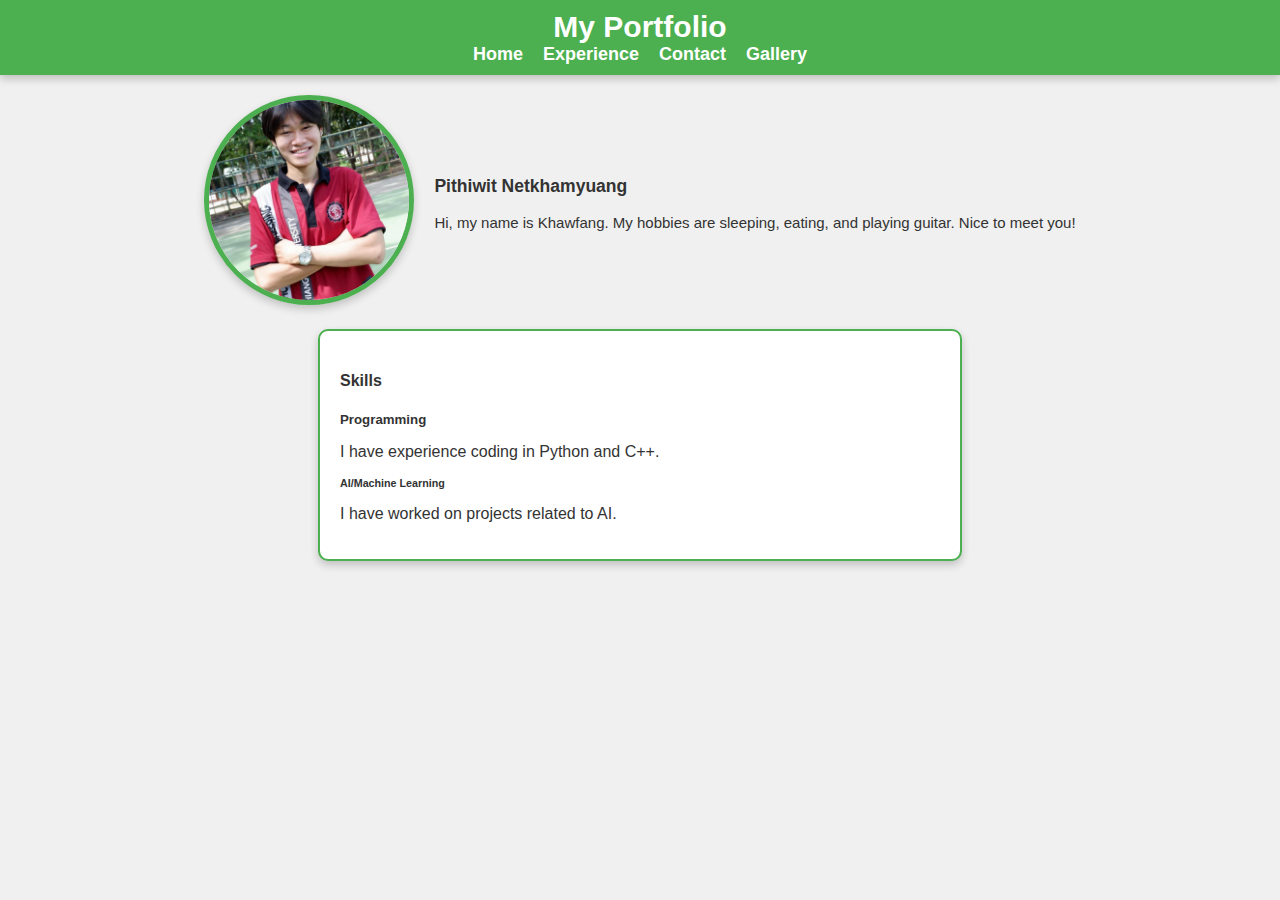
<file: index.html>
<!DOCTYPE html>
<html lang="en">
  <head>
    <meta charset="UTF-8" />
    <meta name="viewport" content="width=device-width, initial-scale=1.0" />
    <title>My Portfolio</title>
    <link rel="stylesheet" href="./css/css1.css">
  </head>
  <body>
    <header>
      <h1>My Portfolio</h1>
      <nav class="Tab">
        <a href="index.html"><h2>Home</h2></a>
        <a href="experience.html"><h2>Experience</h2></a>
        <a href="contact.html"><h2>Contact</h2></a>
        <a href="gallery.html"><h2>Gallery</h2></a>
      </nav>
    </header>
    <main>
      <div class="profile-container">
        <div class="img">
          <img src="./imgs/Myprofile.jpg" height="200" width="200" alt="My Picture">
        </div>
        <div class="intro">
          <h3>Pithiwit Netkhamyuang</h3>
          <p>Hi, my name is Khawfang. My hobbies are sleeping, eating, and playing guitar. Nice to meet you!</p>
        </div>
      </div>
      <section class="skills-container">
        <div class="skills">
          <h4>Skills</h4>
          <h5>Programming</h5>
          <p>I have experience coding in Python and C++.</p>
          <h6>AI/Machine Learning</h6>
          <p>I have worked on projects related to AI.</p>
        </div>
      </section>
    </main>
  </body>
</html>
</file>
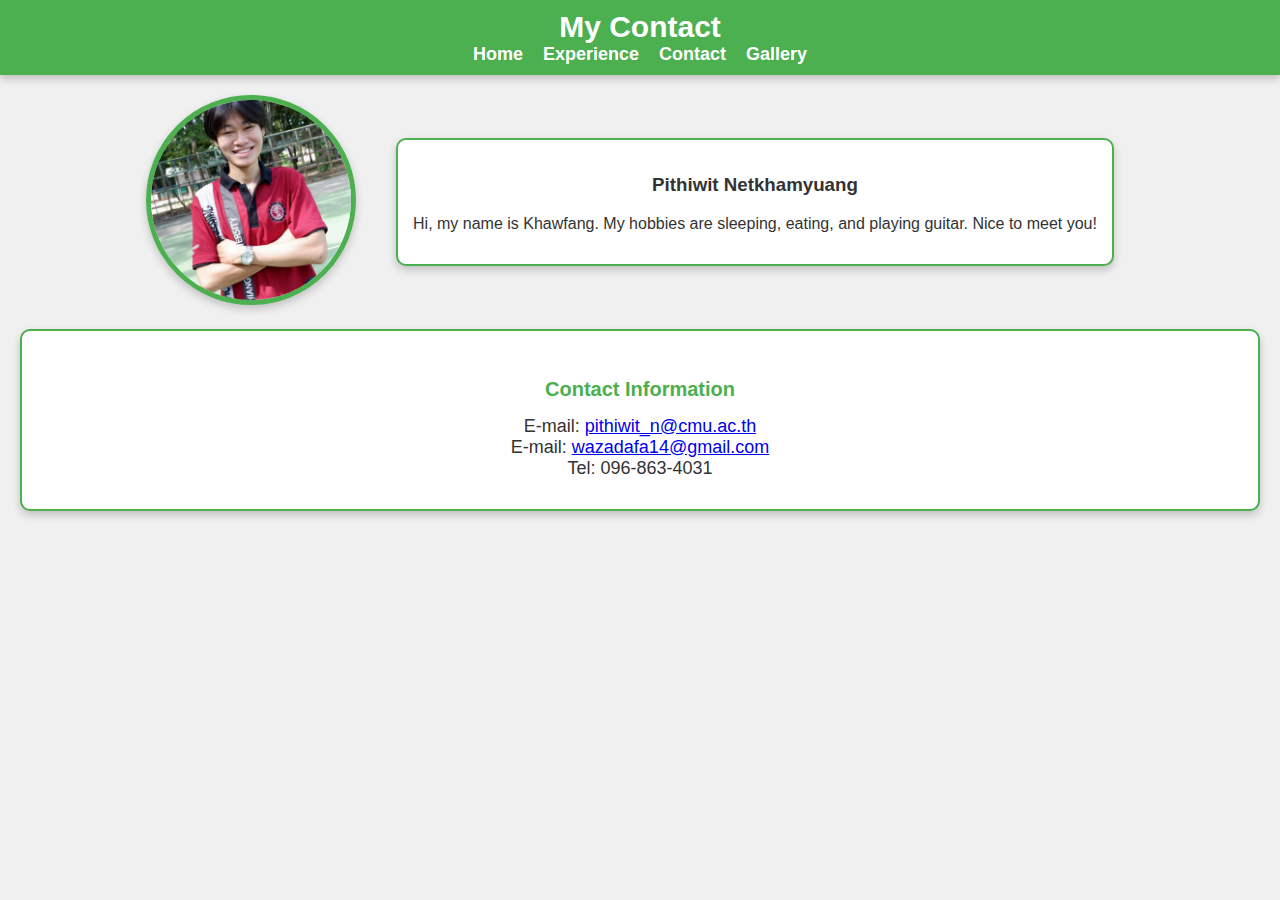
<file: contact.html>
<!DOCTYPE html>
<html lang="en">
<head>
    <meta charset="UTF-8">
    <meta name="viewport" content="width=device-width, initial-scale=1.0">
    <title>My Contact</title>
    <link rel="stylesheet" href="./css/css3.css">
</head>
<body>
    <header>
        <h1>My Contact</h1>
        <nav class="Tab">
            <a href="index.html"><h2>Home</h2></a>
            <a href="experience.html"><h2>Experience</h2></a>
            <a href="contact.html"><h2>Contact</h2></a>
            <a href="gallery.html"><h2>Gallery</h2></a>
        </nav>
    </header>
    <main>
        <div class="profile-container">
            <div class="img">
                <img src="./imgs/Myprofile.jpg" alt="My Picture">
            </div>
            <div class="intro">
                <h3>Pithiwit Netkhamyuang</h3>
                <p>Hi, my name is Khawfang. My hobbies are sleeping, eating, and playing guitar. Nice to meet you!</p>
            </div>
        </div>
        <section class="contact-details">
            <div class="contact-card">
                <h4>Contact Information</h4>
                <p>
                    E-mail: <a href="mailto:pithiwit_n@cmu.ac.th">pithiwit_n@cmu.ac.th</a><br>
                    E-mail: <a href="mailto:wazadafa14@gmail.com">wazadafa14@gmail.com</a><br>
                    Tel: 096-863-4031
                </p>
            </div>
        </section>
    </main>
</body>
</html>
</file>
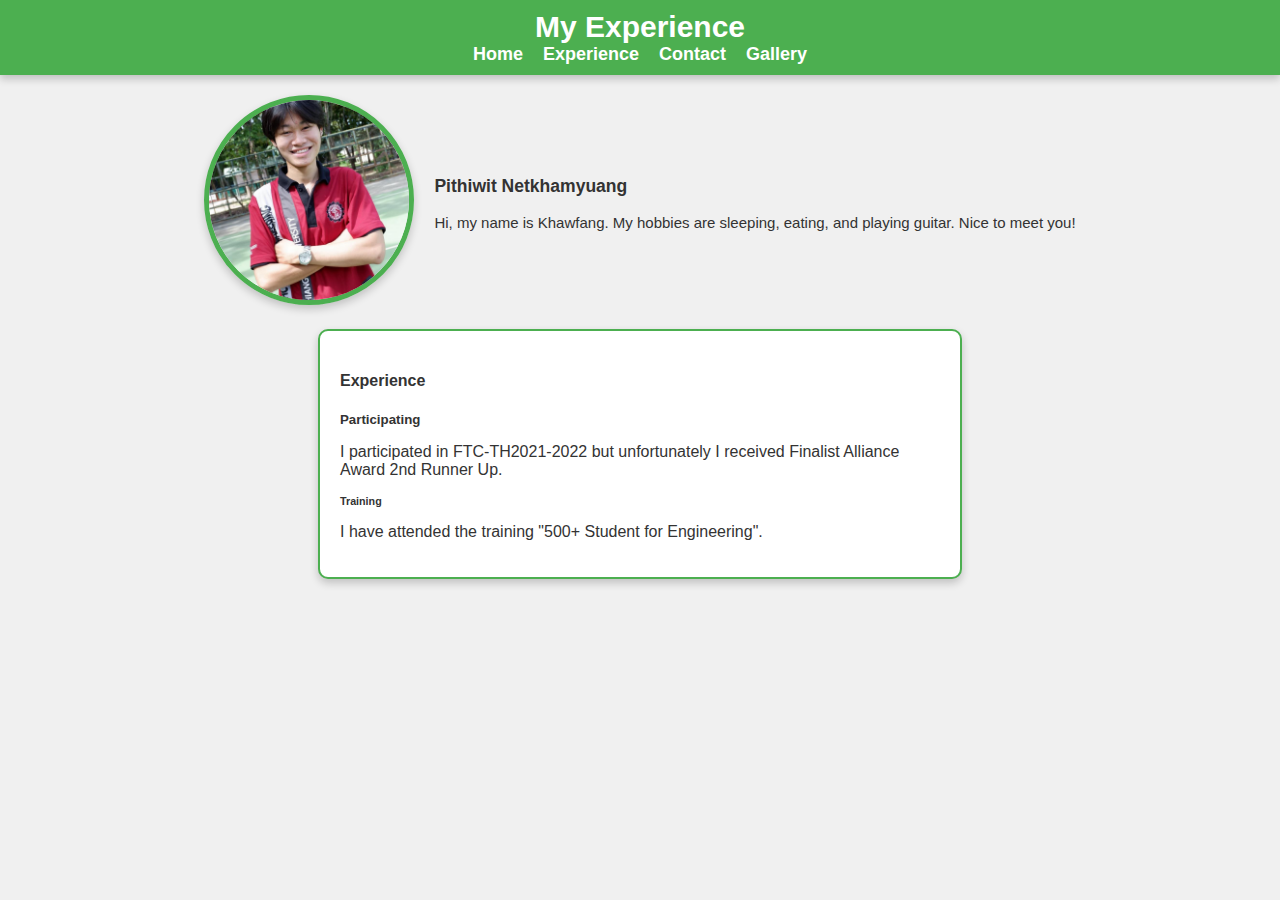
<file: experience.html>
<!DOCTYPE html>
<html lang="en">
<head>
    <meta charset="UTF-8">
    <meta name="viewport" content="width=device-width, initial-scale=1.0">
    <title>My Experience</title>
    <link rel="stylesheet" href="./css/css2.css">
</head>
<body>
    <header>
        <h1>My Experience</h1>
        <nav class="Tab">
            <a href="index.html"><h2>Home</h2></a>
            <a href="experience.html"><h2>Experience</h2></a>
            <a href="contact.html"><h2>Contact</h2></a>
            <a href="gallery.html"><h2>Gallery</h2></a>
        </nav>
    </header>
    <main>
        <div class="profile-container">
            <div class="img">
                <img src="./imgs/Myprofile.jpg" height="200" width="200" alt="My Picture">
            </div>
            <div class="intro">
                <h3>Pithiwit Netkhamyuang</h3>
                <p>Hi, my name is Khawfang. My hobbies are sleeping, eating, and playing guitar. Nice to meet you!</p>
            </div>
        </div>
        <section class="experience-container">
            <div class="experience">
                <h4>Experience</h4>
                <h5>Participating</h5>
                <p>I participated in FTC-TH2021-2022 but unfortunately I received Finalist Alliance Award 2nd Runner Up.</p>
                <h6>Training</h6>
                <p>I have attended the training "500+ Student for Engineering".</p>
            </div>
        </section>
    </main>
</body>
</html>
</file>
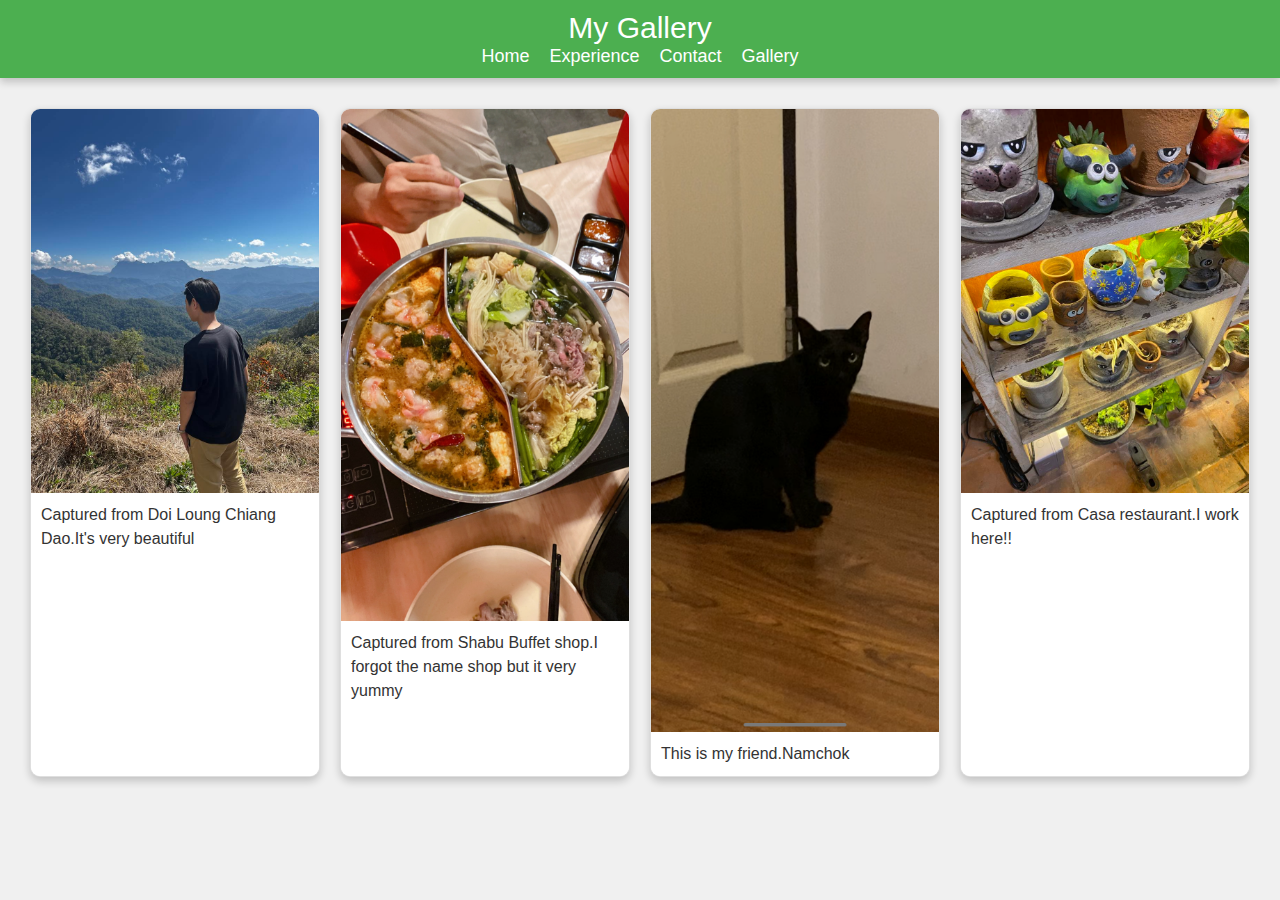
<file: gallery.html>
<!DOCTYPE html>
<html lang="en">
  <head>
    <meta charset="UTF-8" />
    <meta name="viewport" content="width=device-width, initial-scale=1.0" />
    <title>My Gallery</title>
    <link href="https://stackpath.bootstrapcdn.com/bootstrap/4.5.2/css/bootstrap.min.css" rel="stylesheet">
    <link rel="stylesheet" href="./css/css4.css">
  </head>
  <body>
    <header>
      <h1>My Gallery</h1>
      <nav class="Tab">
        <a href="index.html"><h2>Home</h2></a>
        <a href="experience.html"><h2>Experience</h2></a>
        <a href="contact.html"><h2>Contact</h2></a>
        <a href="gallery.html"><h2>Gallery</h2></a>
      </nav>
    </header>
    <main>
      <div class="gallery-container">
        <div class="card">
          <img src="./imgs/pic1.jpg" class="card-img-top" alt="Image 1">
          <div class="card-body">
            <p class="card-text">Captured from Doi Loung Chiang Dao.It's very beautiful</p>
          </div>
        </div>
        <div class="card">
          <img src="./imgs/pic2.jpg" class="card-img-top" alt="Image 2">
          <div class="card-body">
            <p class="card-text">Captured from Shabu Buffet shop.I forgot the name shop but it very yummy</p>
          </div>
        </div>
        <div class="card">
          <img src="./imgs/pic3.png" class="card-img-top" alt="Image 3">
          <div class="card-body">
            <p class="card-text">This is my friend.Namchok</p>
          </div>
        </div>
        <div class="card">
          <img src="./imgs/pic4.jpg" class="card-img-top" alt="Image 4">
          <div class="card-body">
            <p class="card-text">Captured from Casa restaurant.I work here!!</p>
          </div>
        </div>
      </div>
    </main>
    <script src="https://code.jquery.com/jquery-3.5.1.slim.min.js"></script>
    <script src="https://cdn.jsdelivr.net/npm/@popperjs/core@2.5.3/dist/umd/popper.min.js"></script>
    <script src="https://stackpath.bootstrapcdn.com/bootstrap/4.5.2/js/bootstrap.min.js"></script>
  </body>
</html>
</file>
<file: css/css1.css>
body {
    font-family: Arial, sans-serif;
    margin: 0;
    padding: 0;
    background-color: #f0f0f0;
    color: #333;
}

header {
    background-color: #4CAF50;
    color: white;
    padding: 10px 0;
    text-align: center;
    box-shadow: 0 4px 8px rgba(0, 0, 0, 0.2);
}

h1 {
    font-size: 30px;
    margin: 0;
}

.Tab {
    display: flex;
    justify-content: center;
    background-color: #4CAF50;
}

.Tab a {
    margin: 0 10px;
    text-decoration: none;
    color: white;
    font-weight: bold;
}

.Tab a h2 {
    margin: 0;
    font-size: 18px;
}

.profile-container {
    display: flex;
    justify-content: center;
    align-items: center;
    margin: 20px;
}

.img {
    margin-right: 20px;
}

.img img {
    border-radius: 50%;
    border: 5px solid #4CAF50;
    box-shadow: 0 4px 8px rgba(0, 0, 0, 0.2);
    width: 200px;
    height: 200px;
    object-fit: cover;
}

.intro {
    font-size: 15px;
}

.skills-container {
    display: flex;
    flex-direction: column;
    align-items: center;
}

.skills {
    width: 80%;
    max-width: 600px;
    padding: 20px;
    background-color: #fff;
    border: 2px solid #4CAF50;
    border-radius: 10px;
    box-shadow: 0 4px 8px rgba(0, 0, 0, 0.2);
}

h5, h6 {
    margin: 10px 0 5px 0;
}
</file>
<file: css/css3.css>
body {
    font-family: Arial, sans-serif;
    margin: 0;
    padding: 0;
    background-color: #f0f0f0;
    color: #333;
}

header {
    background-color: #4CAF50;
    color: white;
    padding: 10px 0;
    text-align: center;
    box-shadow: 0 4px 8px rgba(0, 0, 0, 0.2);
}

h1 {
    font-size: 30px;
    margin: 0;
}

.Tab {
    display: flex;
    justify-content: center;
    background-color: #4CAF50;
}

.Tab a {
    margin: 0 10px;
    text-decoration: none;
    color: white;
    font-weight: bold;
}

.Tab a h2 {
    margin: 0;
    font-size: 18px;
}

.profile-container {
    display: flex;
    justify-content: center;
    align-items: center;
    margin: 20px;
}

.img {
    margin-right: 20px;
}

.img img {
    border-radius: 50%;
    border: 5px solid #4CAF50;
    box-shadow: 0 4px 8px rgba(0, 0, 0, 0.2);
    width: 200px;
    height: 200px;
    object-fit: cover;
}

.intro {
    text-align: center;
    margin: 10px 20px;
    padding: 15px;
    background-color: #fff;
    border: 2px solid #4CAF50;
    border-radius: 10px;
    box-shadow: 0 4px 8px rgba(0, 0, 0, 0.2);
}

.contact-details {
    text-align: center;
    margin: 20px;
    padding: 20px;
    background-color: #fff;
    border: 2px solid #4CAF50;
    border-radius: 10px;
    box-shadow: 0 4px 8px rgba(0, 0, 0, 0.2);
}

.contact-details h4 {
    margin-bottom: 15px;
    font-size: 20px;
    color: #4CAF50;
}

.contact-details p {
    margin: 10px 0;
    font-size: 18px;
}
</file>
<file: css/css2.css>
body {
    font-family: Arial, sans-serif;
    margin: 0;
    padding: 0;
    background-color: #f0f0f0;
    color: #333;
}

header {
    background-color: #4CAF50;
    color: white;
    padding: 10px 0;
    text-align: center;
    box-shadow: 0 4px 8px rgba(0, 0, 0, 0.2);
}

h1 {
    font-size: 30px;
    margin: 0;
}

.Tab {
    display: flex;
    justify-content: center;
    background-color: #4CAF50;
}

.Tab a {
    margin: 0 10px;
    text-decoration: none;
    color: white;
    font-weight: bold;
}

.Tab a h2 {
    margin: 0;
    font-size: 18px;
}

.profile-container {
    display: flex;
    justify-content: center;
    align-items: center;
    margin: 20px;
}

.img {
    margin-right: 20px;
}

.img img {
    border-radius: 50%;
    border: 5px solid #4CAF50;
    box-shadow: 0 4px 8px rgba(0, 0, 0, 0.2);
    width: 200px;
    height: 200px;
    object-fit: cover;
}

.intro {
    font-size: 15px;
}

.experience-container {
    display: flex;
    flex-direction: column;
    align-items: center;
}

.experience {
    width: 80%;
    max-width: 600px;
    padding: 20px;
    background-color: #fff;
    border: 2px solid #4CAF50;
    border-radius: 10px;
    box-shadow: 0 4px 8px rgba(0, 0, 0, 0.2);
}

h5, h6 {
    margin: 10px 0 5px 0;
}
</file>
<file: css/css4.css>
body {
    font-family: Arial, sans-serif;
    margin: 0;
    padding: 0;
    background-color: #f0f0f0;
    color: #333;
}

header {
    background-color: #4CAF50;
    color: white;
    padding: 10px 0;
    text-align: center;
    box-shadow: 0 4px 8px rgba(0, 0, 0, 0.2);
}

h1 {
    font-size: 30px;
    margin: 0;
}

.Tab {
    display: flex;
    justify-content: center;
    background-color: #4CAF50;
}

.Tab a {
    margin: 0 10px;
    text-decoration: none;
    color: white;
    font-weight: bold;
}

.Tab a h2 {
    margin: 0;
    font-size: 18px;
}

.gallery-container {
    display: flex;
    flex-wrap: wrap;
    justify-content: center;
    padding: 20px;
}

.card {
    margin: 10px;
    flex: 1 1 calc(25% - 20px);
    box-shadow: 0 4px 8px rgba(0, 0, 0, 0.2);
    border-radius: 10px;
    overflow: hidden;
}

.card img {
    width: 100%;
    height: auto;
}

.card-body {
    padding: 10px;
    background-color: #fff;
}
</file>
